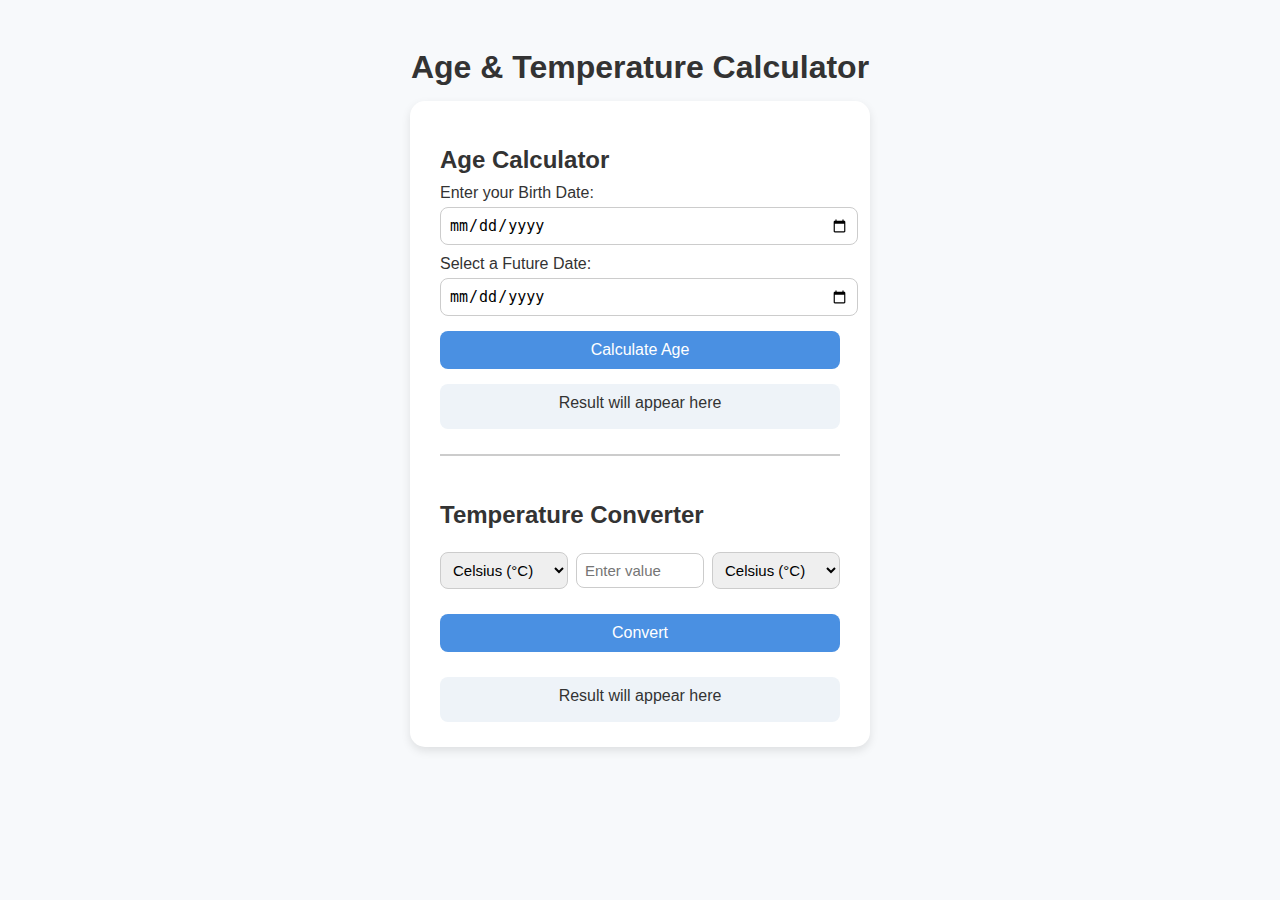
<file: Age calculator and  Temperature unit convertor/index.html>
<!DOCTYPE html>
<html lang="en">
<head>
  <meta charset="UTF-8" />
  <meta name="viewport" content="width=device-width, initial-scale=1.0" />
  <title>Age & Temperature Calculator</title>
  <link rel="stylesheet" href="styles.css" />
    <script src="Age temp.js"></script>

</head>
<body>
  <h1>Age & Temperature Calculator</h1>

  <div class="container">

    <section class="age-section">
      <h2>Age Calculator</h2>

      <label for="birthdate">Enter your Birth Date:</label>
      <input type="date" id="birthdate" max="">

      <label for="futuredate">Select a Future Date:</label>
      <input type="date" id="futuredate" min="">

      <button id="calcAgeBtn" onclick="calculateAge()">Calculate Age</button>

      <div class="result-box" id="ageResult">Result will appear here</div>
    </section>

    <hr>

    <section class="temp-section">
      <h2>Temperature Converter</h2>

      <div class="temp-row">
        <select id="fromUnit">
          <option value="C">Celsius (°C)</option>
          <option value="F">Fahrenheit (°F)</option>
          <option value="K">Kelvin (K)</option>
        </select>

        <input type="number" id="tempInput" placeholder="Enter value">

        <select id="toUnit">
          <option value="C">Celsius (°C)</option>
          <option value="F">Fahrenheit (°F)</option>
          <option value="K">Kelvin (K)</option>
        </select>
      </div>

      <button id="convertTempBtn" onclick="convertTemperature()">Convert</button>

      <div class="result-box" id="tempResult">Result will appear here</div>
    </section>
  </div>

</body>
</html>
</file>
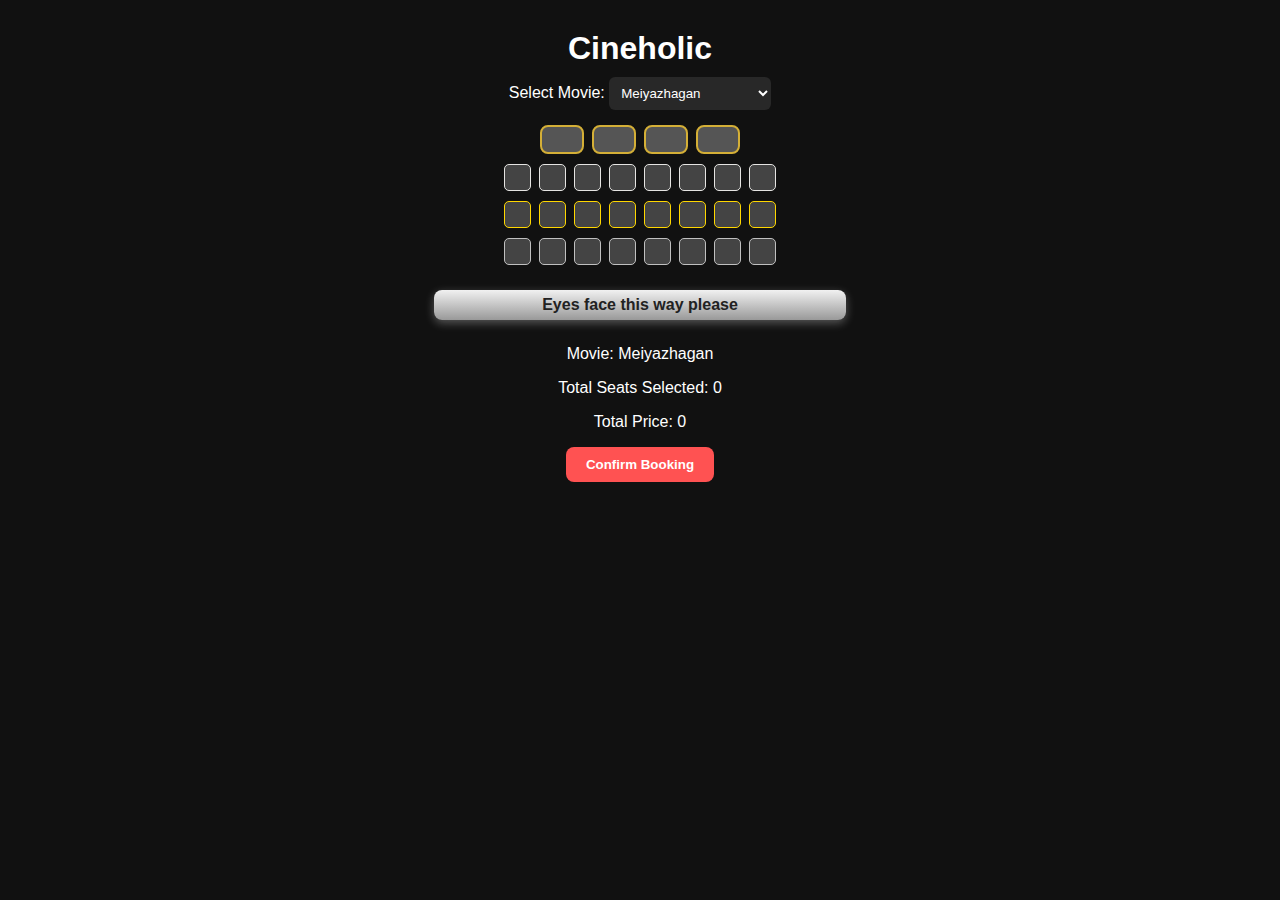
<file: Movie ticket booking/index.html>
<!DOCTYPE html>
<html lang="en">
<head>
  <meta charset="UTF-8">
  <title>Movie Ticket Booking</title>
  <link rel="stylesheet" href="style.css">
</head>
<body>

  <div class="container">
    <h1>Cineholic</h1>

    
    <div class="movie-container">
      <label for="movie">Select Movie:</label>
      <select id="movie">
        <option>Meiyazhagan</option>
        <option>Dude</option>
        <option>Avatar: Way of Water</option>
        <option>Avengers: Endgame</option>
      </select>
    </div>

    
    <div class="seat-layout">

      
      <div class="row lounge">
        <div class="seat lounge-seat" data-class="lounge"></div>
        <div class="seat lounge-seat" data-class="lounge"></div>
        <div class="seat lounge-seat" data-class="lounge"></div>
        <div class="seat lounge-seat" data-class="lounge"></div>
      </div>

      
      <div class="row platinum">
        <div class="seat" data-class="platinum"></div>
        <div class="seat" data-class="platinum"></div>
        <div class="seat" data-class="platinum"></div>
        <div class="seat" data-class="platinum"></div>
        <div class="seat" data-class="platinum"></div>
        <div class="seat" data-class="platinum"></div>
        <div class="seat" data-class="platinum"></div>
        <div class="seat" data-class="platinum"></div>
      </div>

      <div class="row gold">
        <div class="seat" data-class="gold"></div>
        <div class="seat" data-class="gold"></div>
        <div class="seat" data-class="gold"></div>
        <div class="seat" data-class="gold"></div>
        <div class="seat" data-class="gold"></div>
        <div class="seat" data-class="gold"></div>
        <div class="seat" data-class="gold"></div>
        <div class="seat" data-class="gold"></div>
      </div>

      <div class="row silver">
        <div class="seat" data-class="silver"></div>
        <div class="seat" data-class="silver"></div>
        <div class="seat" data-class="silver"></div>
        <div class="seat" data-class="silver"></div>
        <div class="seat" data-class="silver"></div>
        <div class="seat" data-class="silver"></div>
        <div class="seat" data-class="silver"></div>
        <div class="seat" data-class="silver"></div>
      </div>
    </div>

    
    <div class="screen">Eyes face this way please</div>

    
    <div class="summary">
      <p>Movie: <span id="movieName">Meiyazhagan</span></p>
      <p>Total Seats Selected: <span id="count">0</span></p>
      <p>Total Price: <span id="total">0</span></p>
      <button id="confirm">Confirm Booking</button>
    </div>
  </div>

  <script src="movie.js"></script>
</body>
</html>
</file>
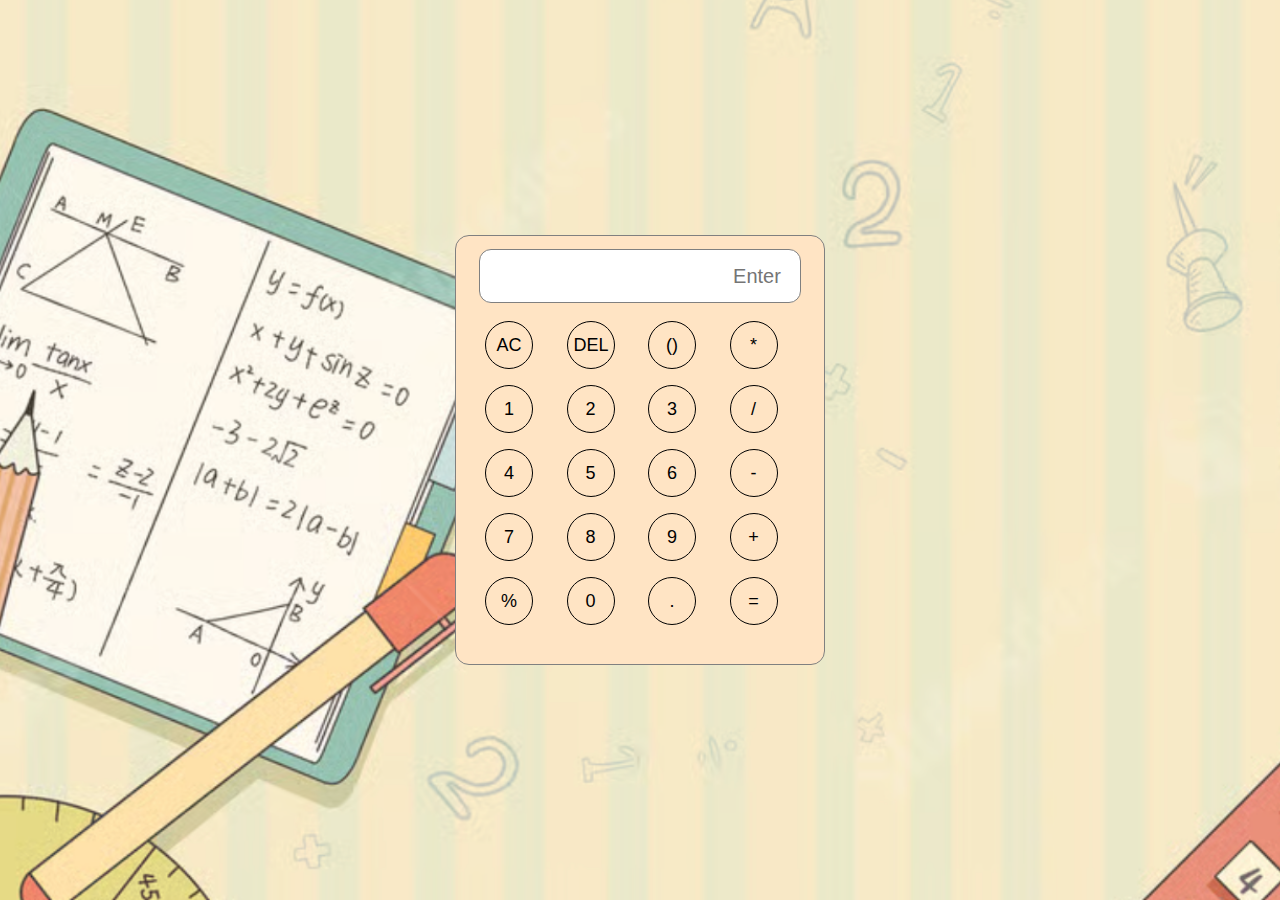
<file: Working calculator/index.html>
<!DOCTYPE html>
<html lang="en">
<head>
    <meta charset="UTF-8">
    <meta name="viewport" content="width=device-width, initial-scale=1.0">
    <title>Calculator</title>
    <link rel="stylesheet" href="styles.css">
    <script src="Calculator.js"></script>
</head>
<body>
    <table>
        <tr>
            <td colspan="4"><input type="text" placeholder="Enter  " id="input"></td>

        </tr>
        <tr >
            <td><button onclick="Clear('AC')">AC</button></td>
            <td><button onclick="del('DEL')">DEL</button></td>
            <td><button onclick="press('()')">()</button></td>
            <td><button onclick="press('*')">*</button></td>
        </tr>
        <tr>
            <td><button onclick="press('1')">1</button></td>
            <td><button onclick="press('2')">2</button></td>
            <td><button onclick="press('3')">3</button></td>
            <td><button onclick="press('/')">/</button></td>
        </tr>
        <tr>
            <td><button onclick="press('4')">4</button></td>
            <td><button onclick="press('5')">5</button></td>
            <td><button onclick="press('6')">6</button></td>
            <td><button onclick="press('-')">-</button></td>
        </tr>
        <tr >
            <td><button onclick="press('7')">7</button></td>
            <td><button onclick="press('8')">8</button></td>
            <td><button onclick="press('9')">9</button></td>
            <td><button onclick="press('+')">+</button></td>
        </tr>
        <tr >
            <td><button onclick="press('%')">%</button></td>
            <td><button onclick="press('0')">0</button></td>
            <td><button onclick="press('.')">.</button></td>
            <td><button onclick="equal()" id ="equal"> = </button></td>
        </tr>
    </table>
</body>
</html>
</file>
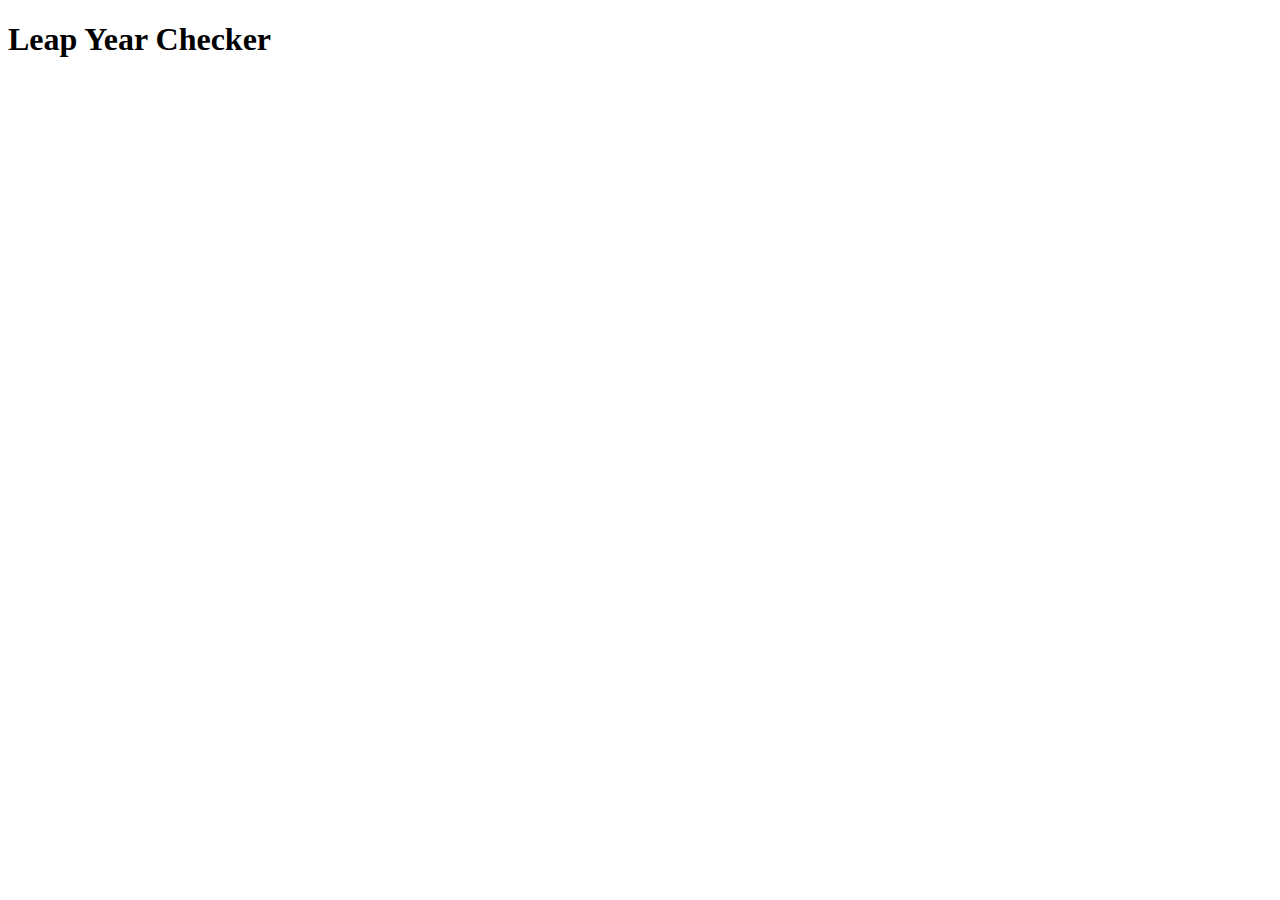
<file: JS task 1/Leap year/index.html>
<!DOCTYPE html>
<html lang="en">
<head>
    <meta charset="UTF-8">
    <meta name="viewport" content="width=device-width, initial-scale=1.0">
    <title>Document</title>
    <script src="leap year.js"></script>
</head>
<body>
    <h1>Leap Year Checker</h1>
</body>
</html>
</file>
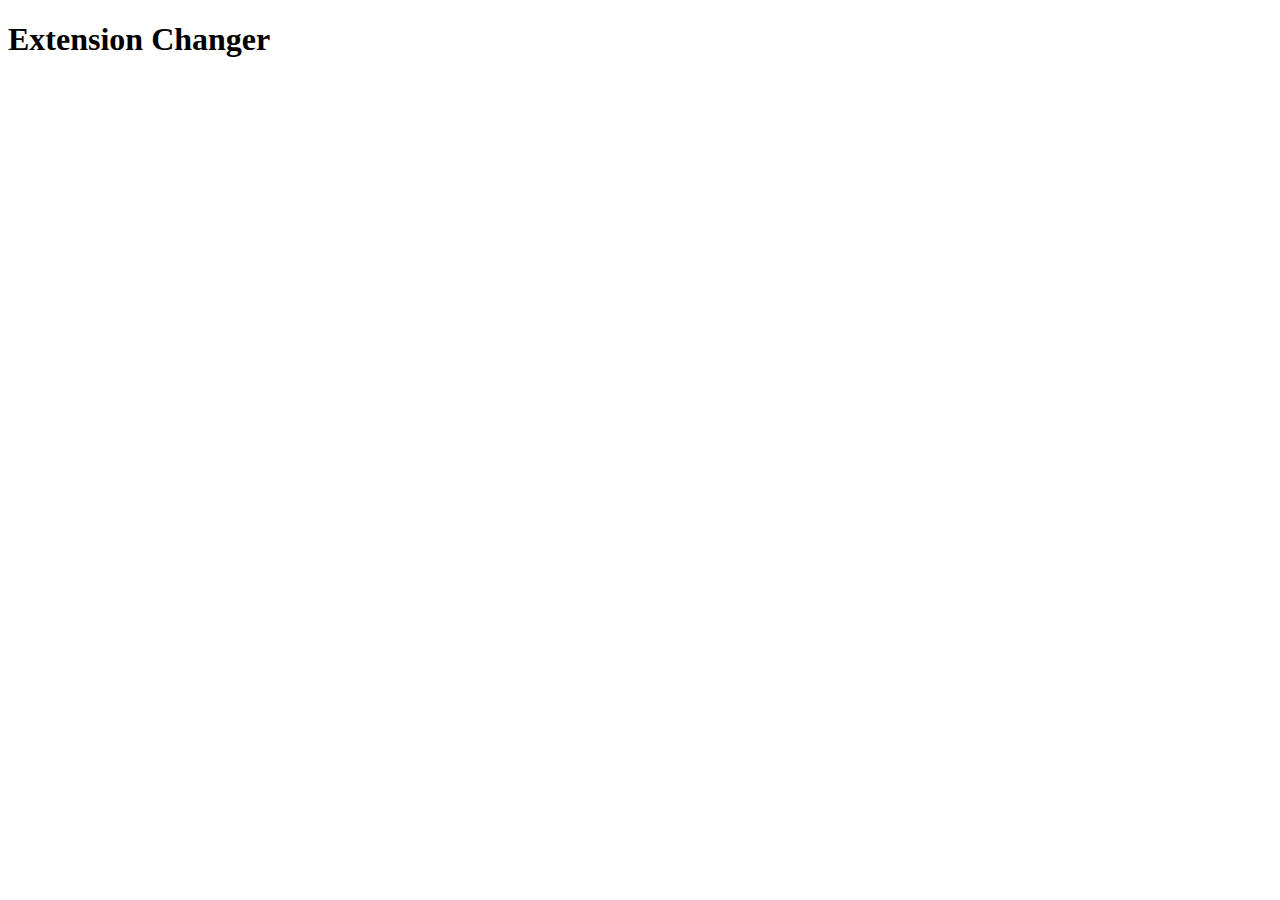
<file: JS task 2/Extension changer/index.html>
<!DOCTYPE html>
<html lang="en">
<head>
    <meta charset="UTF-8">
    <meta name="viewport" content="width=device-width, initial-scale=1.0">
    <title>Document</title>
    <script src="task1.js"></script>
</head>
<body>
    <h1>Extension Changer</h1>
</body>
</html>
</file>
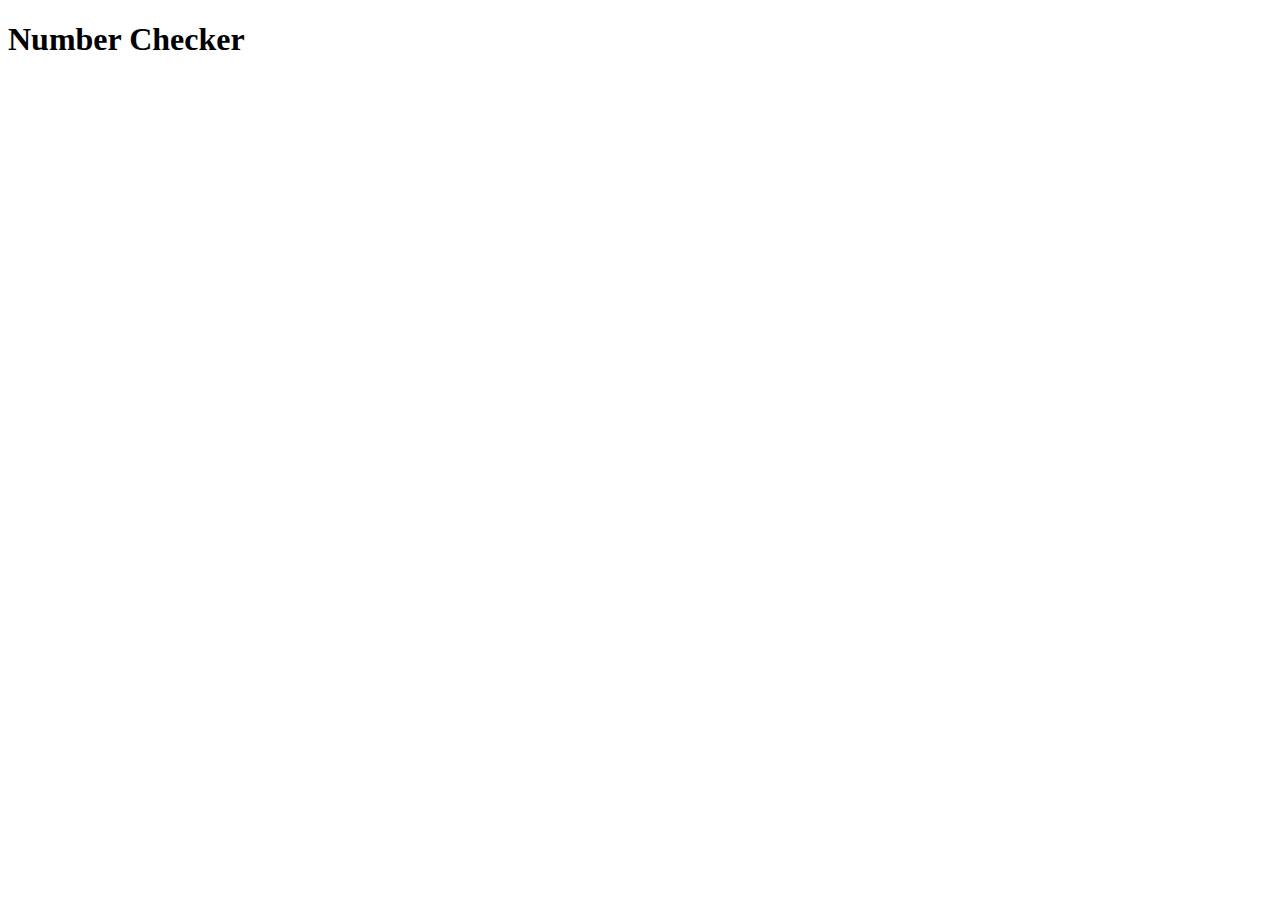
<file: JS task 2/Number checker/index.html>
<!DOCTYPE html>
<html lang="en">
<head>
    <meta charset="UTF-8">
    <meta name="viewport" content="width=device-width, initial-scale=1.0">
    <title>Document</title>
    <script src="task2.js"></script>
</head>
<body>
    <h1>Number Checker</h1>
</body>
</html>
</file>
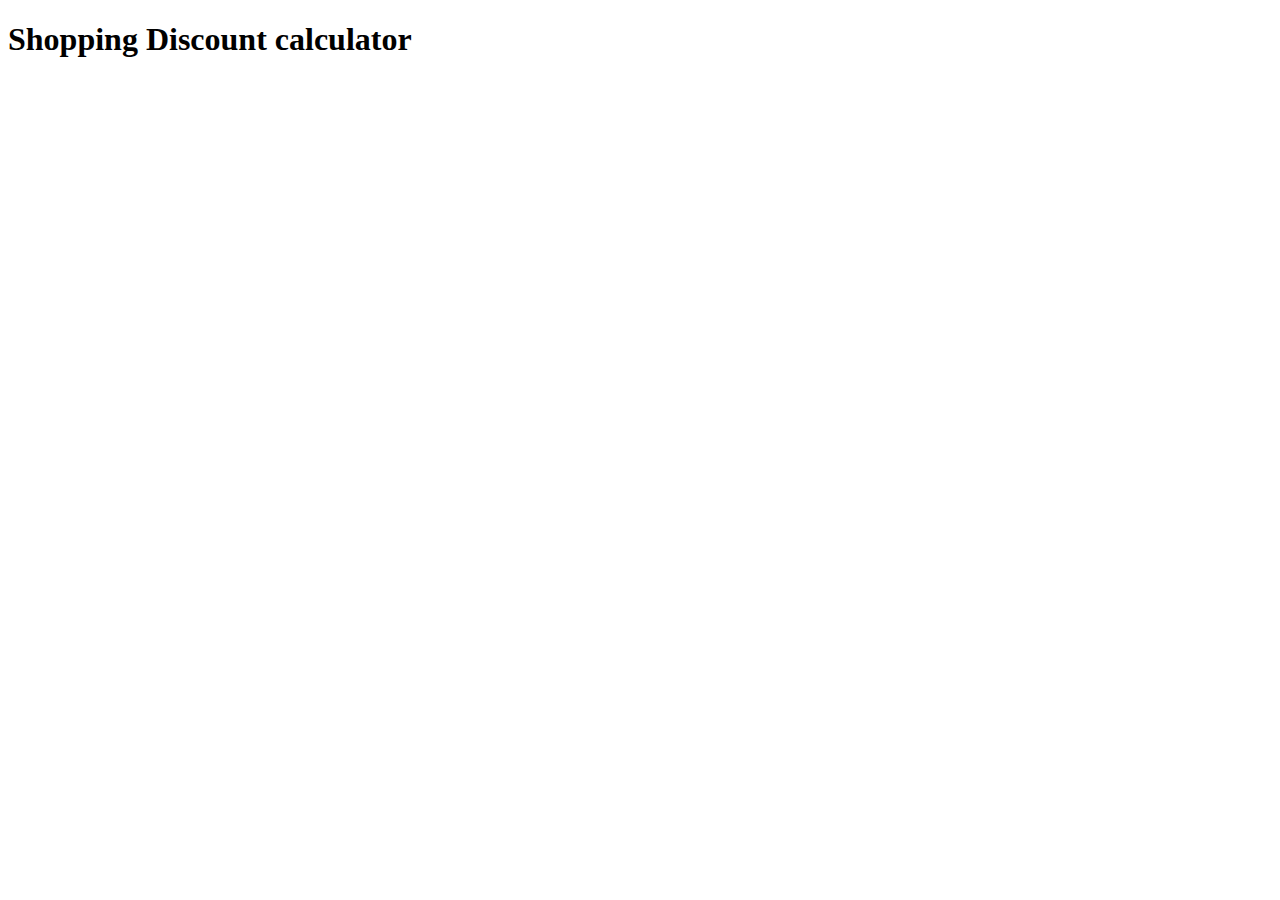
<file: JS task 3/Shopping Discount Finder/index.html>
<!DOCTYPE html>
<html lang="en">
<head>
    <meta charset="UTF-8">
    <meta name="viewport" content="width=device-width, initial-scale=1.0">
    <title>Document</title>
    <script src="Discount.js"></script>
</head>
<body>
    <h1>Shopping Discount calculator</h1>
</body>
</html>
</file>
<file: Age calculator and  Temperature unit convertor/styles.css>
body {
  font-family: "Poppins", sans-serif;
  background: #f7f9fb;
  color: #333;
  display: flex;
  flex-direction: column;
  align-items: center;
  justify-content: flex-start;
  height: 100%;
  padding: 20px;
}

h1 {
  text-align: center;
  margin-bottom: 15px;
}

.container {
  background: #fff;
  padding: 25px 30px;
  border-radius: 15px;
  box-shadow: 0 4px 10px rgba(0,0,0,0.1);
  max-width: 400px;
  width: 100%;
}

h2 {
  margin-bottom: 8px;
}

label {
  display: block;
  margin-top: 10px;
  font-weight: 500;
}

input[type="date"], input[type="number"], select {
  width: 100%;
  padding: 8px;
  margin-top: 5px;
  border-radius: 8px;
  border: 1px solid #ccc;
  font-size: 15px;
}

button {
  margin-top: 15px;
  width: 100%;
  padding: 10px;
  font-size: 16px;
  background: #4a90e2;
  color: white;
  border: none;
  border-radius: 8px;
  cursor: pointer;
  transition: 0.3s;
}

button:hover {
  background: #357ac8;
}

.result-box {
  margin-top: 15px;
  background: #eef3f8;
  padding: 10px;
  border-radius: 8px;
  text-align: center;
  font-weight: 500;
  font-size: 16px;
  min-height: 25px;
}

hr {
  margin: 25px 0;
  border: none;
  height: 2px;
  background-color: #ccc;
  width: 100%;
}

.temp-section {
  display: flex;
  flex-direction: column;
  gap: 10px;
}

.temp-row {
  display: flex;
  gap: 8px;
  align-items: center;
}

.temp-row select, .temp-row input {
  flex: 1;
}
</file>
<file: Movie ticket booking/style.css>
body {
  background-color: #111;
  color: white;
  font-family: 'Poppins', sans-serif;
  text-align: center;
  margin: 0;
  padding: 0;
}

.container {
  width: 90%;
  max-width: 500px;
  margin: 30px auto;
}

h1 {
  margin-bottom: 10px;
}

.movie-container {
  margin-bottom: 15px;
}

select {
  padding: 8px;
  border-radius: 6px;
  border: none;
  background: #282828;
  color: white;
  cursor: pointer;
}

.screen {
  margin: 25px auto;
  padding: 6px;
  background: linear-gradient(to bottom, #f1f1f1 0%, #999 100%);
  width: 80%;
  border-radius: 8px;
  color: #222;
  font-weight: bold;
  box-shadow: 0px 3px 10px rgba(255,255,255,0.3);
}

.seat-layout {
  display: flex;
  flex-direction: column;
  align-items: center;
  gap: 10px;
  margin-top: 10px;
}

.row {
  display: flex;
  justify-content: center;
  gap: 8px;
}

.seat {
  width: 25px;
  height: 25px;
  background-color: #444;
  border-radius: 5px;
  transition: 0.2s ease;
  cursor: pointer;
}

.seat:hover {
  transform: scale(1.1);
  background-color: #888;
}

/* Type-based seat colors */
.silver .seat { border: 1px solid silver; }
.gold .seat { border: 1px solid gold; }
.platinum .seat { border: 1px solid #e5e4e2; }
.lounge-seat {
  width: 40px;
  height: 25px;
  border-radius: 8px;
  background-color: #555;
  border: 2px solid #d4af37;
}

/* Selected */
.seat.selected {
  background-color: limegreen;
}

/* Booked */
.seat.booked {
  background-color: red;
  cursor: not-allowed;
}

/* Summary */
.summary {
  margin-top: 25px;
}

button {
  padding: 10px 20px;
  background-color: #ff5252;
  border: none;
  color: white;
  border-radius: 8px;
  cursor: pointer;
  font-weight: bold;
  transition: 0.3s;
}

button:hover {
  background-color: #ff7979;
}

.seat.reset {
  animation: resetAnimation 0.3s ease;
  background-color: #444;
}

@keyframes resetAnimation {
  0% {
    transform: scale(1.1);
    background-color: limegreen;
  }
  100% {
    transform: scale(1);
    background-color: #444;
  }
}
</file>
<file: Working calculator/styles.css>
body {
    display: flex;
    justify-content: center;
    align-items: center;
    min-height: 100vh;
    margin: 0;
    background-image: url("background.png");
    background-size: cover;
    background-repeat: no-repeat;
    background-position: center;
    overflow: hidden;
}
button {
    width: 48px;
    height: 48px;
    border-radius: 50%;
    font-size: 18px;
    border: 1px solid black;
    margin: 6px;
    background: bisque;
    color: black;
}
table {
    width: 250px;
    border-radius: 14px;
    background: bisque;
    border: 1px solid gray;
    padding:10px 20px 30px;
}
input {
    width: 310px;
    height: 50px;
    border-radius: 12px;
    border: 1px solid gray;
    background: white;
    font-size: 20px;
    text-align: right;
    padding-right: 8px;
    margin-bottom: 8px;
    color: black;
}
button:hover {
    background: white;
    color: brown;
}
</file>
